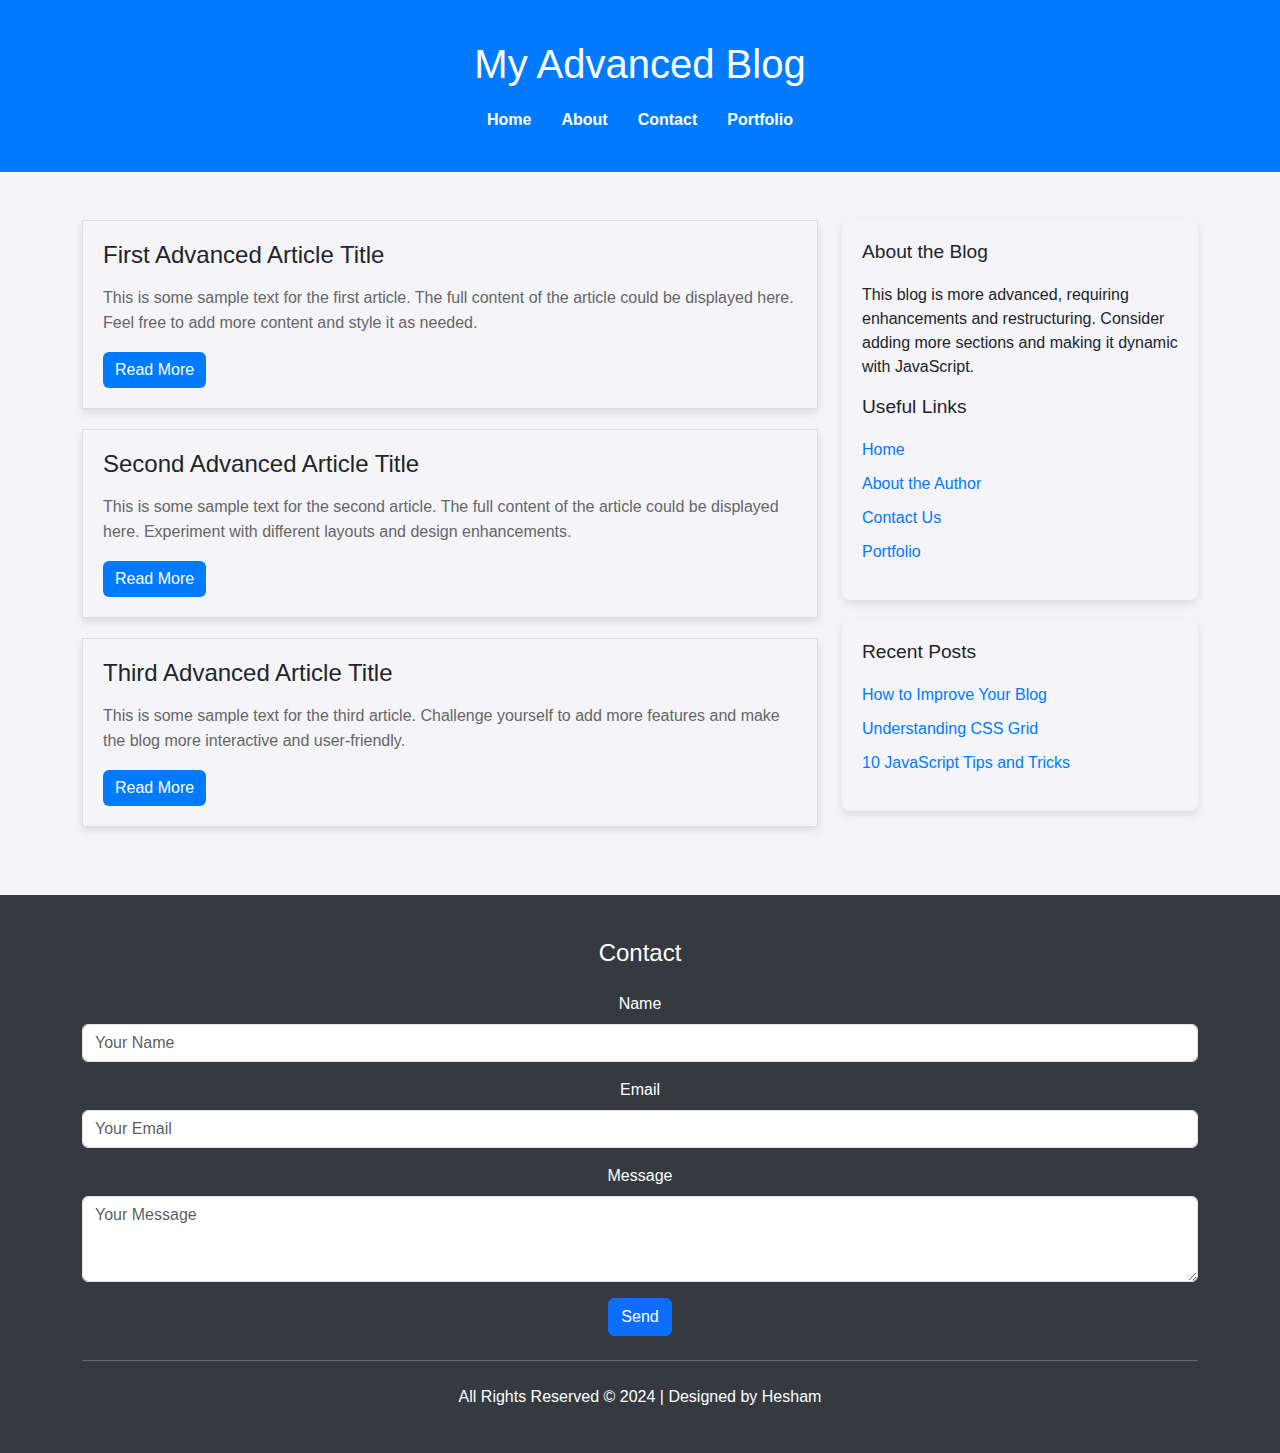
<file: Task 4/index.html>
<!DOCTYPE html>
<html lang="en">

<head>
  <meta charset="UTF-8" />
  <meta name="viewport" content="width=device-width, initial-scale=1.0" />
  <title>My Advanced Blog</title>
  <link href="https://cdn.jsdelivr.net/npm/bootstrap@5.1.3/dist/css/bootstrap.min.css" rel="stylesheet" />
  <link rel="stylesheet" href="style.css">
</head>

<body>
  <!-- HTML Semantics have been used to better showcase elements the semantics used are: -->
  <!-- Header | Main | Aside | Aritcle | Footer -->
  <header id="Home">
    <h1>My Advanced Blog</h1>
    <nav>
      <a href="#">Home</a>
      <a href="#">About</a>
      <a href="#contact">Contact</a>
      <a href="#">Portfolio</a>
    </nav>
  </header>

  <main class="container mt-5">
    <div class="row">
      <div class="col-md-8">
        <article>
          <h2>First Advanced Article Title</h2>
          <p>
            This is some sample text for the first article. The full content
            of the article could be displayed here. Feel free to add more
            content and style it as needed.
          </p>
          <button class="btn btn-primary">Read More</button>
        </article>
        <article>
          <h2>Second Advanced Article Title</h2>
          <p>
            This is some sample text for the second article. The full content
            of the article could be displayed here. Experiment with different
            layouts and design enhancements.
          </p>
          <button class="btn btn-primary">Read More</button>
        </article>
        <article>
          <h2>Third Advanced Article Title</h2>
          <p>
            This is some sample text for the third article. Challenge yourself
            to add more features and make the blog more interactive and
            user-friendly.
          </p>
          <button class="btn btn-primary">Read More</button>
        </article>
      </div>
      <aside class="col-md-4">
        <div class="sidebar">
          <h3>About the Blog</h3>
          <p>
            This blog is more advanced, requiring enhancements and
            restructuring. Consider adding more sections and making it dynamic
            with JavaScript.
          </p>
          <h3>Useful Links</h3>
          <ul>
            <li><a href="#">Home</a></li>
            <li><a href="#">About the Author</a></li>
            <li><a href="#">Contact Us</a></li>
            <li><a href="#">Portfolio</a></li>
          </ul>
        </div>
        <div class="sidebar">
          <h3>Recent Posts</h3>
          <ul>
            <li><a href="#">How to Improve Your Blog</a></li>
            <li><a href="#">Understanding CSS Grid</a></li>
            <li><a href="#">10 JavaScript Tips and Tricks</a></li>
          </ul>
        </div>
      </aside>
    </div>
  </main>

  <footer class="mt-5">
    <div id="contact" class="container py-4">
      <h4 class="mb-4">Contact</h4>
      <form>
        <div class="mb-3">
          <label for="name" class="form-label text-white">Name</label>
          <input type="text" class="form-control" id="name" placeholder="Your Name" required>
        </div>
        <div class="mb-3">
          <label for="email" class="form-label text-white">Email</label>
          <input type="email" class="form-control" id="email" placeholder="Your Email" required>
        </div>
        <div class="mb-3">
          <label for="message" class="form-label text-white">Message</label>
          <textarea class="form-control" id="message" rows="3" placeholder="Your Message" required></textarea>
        </div>
        <button type="submit" class="btn btn-primary">Send</button>
      </form>
      <hr class="my-4" />
      <p>All Rights Reserved © 2024 | Designed by Hesham</p>
    </div>
  </footer>
  <!-- The div below excutes the Top() function from the js file | svg used is reference from the bootstrap icon doc -->
  <div onclick="Top()" id="to-top-button"><a href="#Home"></a><svg xmlns="http://www.w3.org/2000/svg" width="46"
      height="46" fill="currentColor" class="bi bi-arrow-up-circle-fill" viewBox="0 0 16 16">
      <path
        d="M16 8A8 8 0 1 0 0 8a8 8 0 0 0 16 0m-7.5 3.5a.5.5 0 0 1-1 0V5.707L5.354 7.854a.5.5 0 1 1-.708-.708l3-3a.5.5 0 0 1 .708 0l3 3a.5.5 0 0 1-.708.708L8.5 5.707z" />
    </svg></div>
  <script src="https://cdn.jsdelivr.net/npm/bootstrap@5.1.3/dist/js/bootstrap.bundle.min.js"></script>
  <script src="/Task 4/script.js"></script>
</body>

</html>
</file>
<file: Task 4/style.css>
/* Most background-colors have been removed due to the fact that-
 -the body already has the white background */

/* Stylesheet here now matches the HTML semantics  */

body {
  font-family: Arial, sans-serif;
  background-color: #f4f4f9;
}
#to-top-button {
  position: fixed;
  z-index: 1;
  right: 7px;
  bottom: 20px;
  cursor: pointer;
  display: none;
  user-select: none;
}
header {
  background-color: #007bff;
  color: white;
  padding: 40px 0;
  text-align: center;
  position: relative;
}

/* This part below is not needed */

/* header::after {
  content: "";
  position: absolute;
  bottom: -20px;
  left: 50%;
  transform: translateX(-50%);
  width: 100px;
  height: 5px;
} */
nav {
  display: flex;
  justify-content: center;
  margin-top: 20px;
  flex-wrap: wrap; /* Flex wrap has been added for better responsivness */
}
nav a {
  color: white;
  margin: 0 15px;
  text-decoration: none;
  font-weight: bold;
}
nav a:hover {
  text-decoration: underline;
}
article {
  border: 1px solid #ddd;
  margin-bottom: 20px;
  padding: 20px;

  box-shadow: 0 4px 8px rgba(0, 0, 0, 0.1);
  transition: transform 0.3s ease, box-shadow 0.3s ease;
}
article:hover {
  transform: translateY(-5px);
  box-shadow: 0 8px 16px rgba(0, 0, 0, 0.2);
}
article h2 {
  font-size: 1.5rem;
  margin-bottom: 15px;
}
article p {
  color: #666;
  line-height: 1.6;
}
article .btn-primary {
  background-color: hsl(211, 100%, 50%);
  border: none;
}
article .btn-primary:hover {
  background-color: hsl(211, 100%, 35%);
}
.sidebar {
  padding: 20px;
  border-radius: 8px;
  box-shadow: 0 4px 8px rgba(0, 0, 0, 0.1);
  margin-bottom: 20px;
}
.sidebar h3 {
  margin-bottom: 20px;
  font-size: 1.2rem;
}
.sidebar ul {
  list-style-type: none;
  padding-left: 0;
}
.sidebar ul li {
  margin-bottom: 10px;
}
.sidebar ul li a {
  color: #007bff;
  text-decoration: none;
}
.sidebar ul li a:hover {
  text-decoration: underline;
}
footer {
  background-color: #343a40;
  color: white;
  text-align: center;
  padding: 20px;
  margin-top: 40px;
}
footer p {
  margin: 0;
}
</file>
